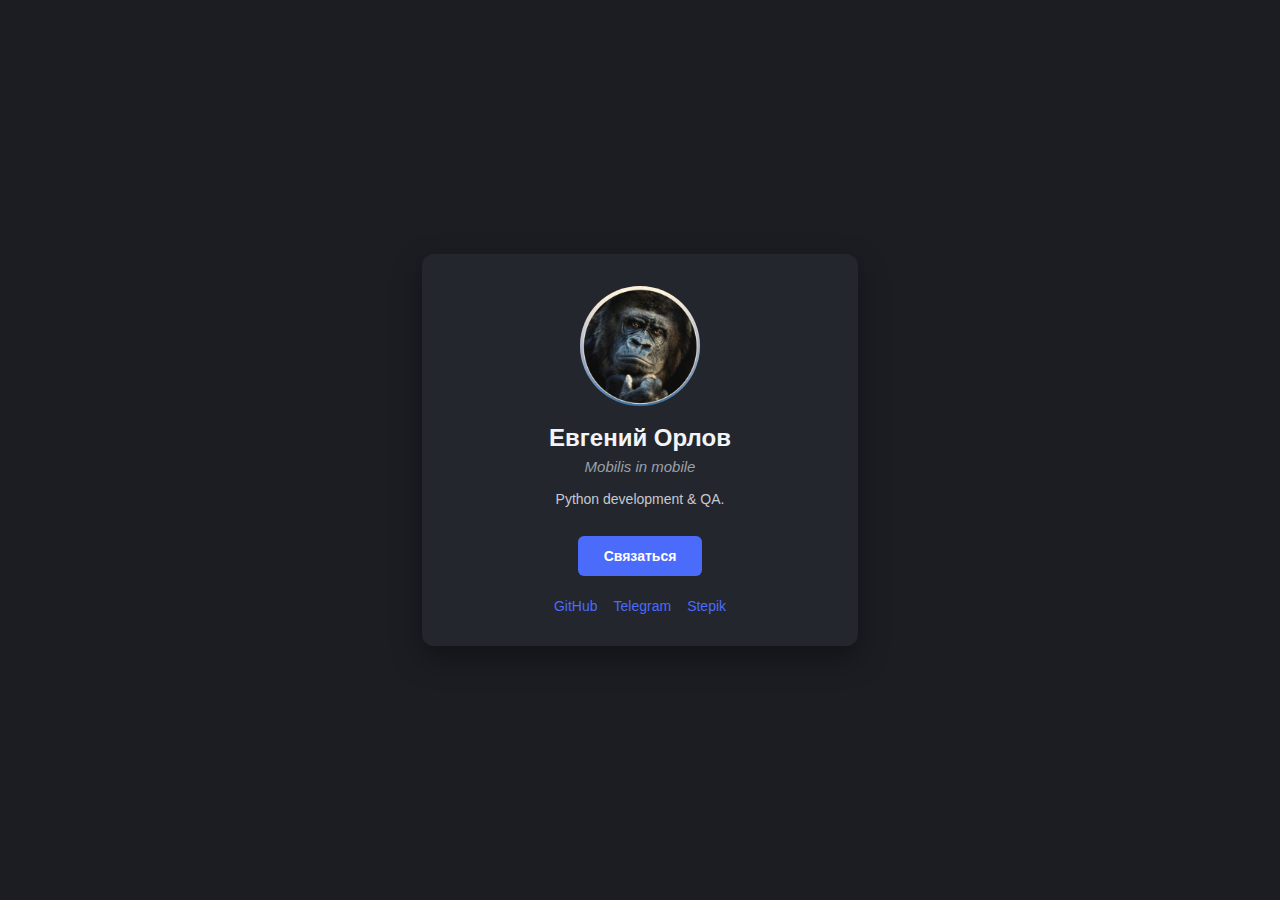
<file: index.html>
<!doctype html>
<html lang="ru">
<head>
  <meta charset="UTF-8">
  <meta name="viewport" content="width=device-width, initial-scale=1">
  <title>Визитка</title>
  <link rel="icon" href="icons/favicon.ico">
  <link rel="stylesheet" href="css/styles.css">
</head>
<body>

  <div class="card">
    <img class="avatar" src="images/фото.jpg" alt="Фото">

    <h1>Евгений Орлов</h1>
    <p class="role">Mobilis in mobile</p>

    <p class="description">
      Python development & QA.
    </p>

    <a href="mailto:seaman2774@yandex.ru" class="btn">Связаться</a>

    <div class="links">
      <a href="https://github.com/EvOrlov" target="_blank">GitHub</a>
      <a href="https://t.me/Seaman2774" target="_blank">Telegram</a>
      <a href="https://stepik.org/users/356865579/certificates" target="_blank">Stepik</a>
    </div>
  </div>

</body>
</html>
</file>
<file: css/styles.css>
body {
  margin: 0;
  padding: 0;
  font-family: Arial, Helvetica, sans-serif;
  background: #1b1d23;
  color: #e6e8ec;
  display: flex;
  justify-content: center;
  align-items: center;
  min-height: 100vh;
}

.card {
  background: #23262d;
  width: 380px;
  padding: 32px 28px;
  border-radius: 12px;
  box-shadow: 0 12px 30px rgba(0, 0, 0, 0.35);
  text-align: center;
  animation: fadeIn 0.6s ease;
}

.avatar {
  width: 120px;
  height: 120px;
  border-radius: 50%;
  object-fit: cover;
  display: block;
  margin: 0 auto 18px;
  background: #3a3d47;
}

h1 {
  margin: 0;
  font-size: 24px;
  font-weight: 700;
  color: #f3f4f8;
}

.role {
  margin: 6px 0 14px;
  font-size: 15px;
  color: #9ba0a8;
  font-style: italic;
}

.description {
  margin: 0 0 26px;
  font-size: 14px;
  color: #c6c9cf;
  line-height: 1.5;
}

.btn {
  display: inline-block;
  padding: 12px 26px;
  margin-bottom: 22px;
  background: #4b6bfb;
  color: white;
  border-radius: 6px;
  text-decoration: none;
  font-size: 14px;
  font-weight: bold;
  transition: background 0.25s, transform 0.2s;
}

.btn:hover {
  background: #3e57c4;
  transform: translateY(-2px);
}

.links {
  display: flex;
  justify-content: center;
  gap: 16px;
  flex-wrap: wrap;
}

.links a {
  font-size: 14px;
  color: #4b6bfb;
  text-decoration: none;
  transition: opacity 0.2s;
}

.links a:hover {
  opacity: 0.7;
}

@keyframes fadeIn {
  from { opacity: 0; transform: translateY(10px); }
  to { opacity: 1; transform: translateY(0); }
}
</file>
<file: styles.css>
body {
  margin: 0;
  padding: 0;
  font-family: Arial, Helvetica, sans-serif;
  background: #1b1d23;
  color: #e6e8ec;
  display: flex;
  justify-content: center;
  align-items: center;
  min-height: 100vh;
}

.card {
  background: #23262d;
  width: 380px;
  padding: 32px 28px;
  border-radius: 12px;
  box-shadow: 0 12px 30px rgba(0, 0, 0, 0.35);
  text-align: center;
  animation: fadeIn 0.6s ease;
}

.avatar {
  width: 120px;
  height: 120px;
  border-radius: 50%;
  object-fit: cover;
  display: block;
  margin: 0 auto 18px;
  background: #3a3d47;
}

h1 {
  margin: 0;
  font-size: 24px;
  font-weight: 700;
  color: #f3f4f8;
}

.role {
  margin: 6px 0 14px;
  font-size: 15px;
  color: #9ba0a8;
  font-style: italic;
}

.description {
  margin: 0 0 26px;
  font-size: 14px;
  color: #c6c9cf;
  line-height: 1.5;
}

.btn {
  display: inline-block;
  padding: 12px 26px;
  margin-bottom: 22px;
  background: #4b6bfb;
  color: white;
  border-radius: 6px;
  text-decoration: none;
  font-size: 14px;
  font-weight: bold;
  transition: background 0.25s, transform 0.2s;
}

.btn:hover {
  background: #3e57c4;
  transform: translateY(-2px);
}

.links {
  display: flex;
  justify-content: center;
  gap: 16px;
  flex-wrap: wrap;
}

.links a {
  font-size: 14px;
  color: #4b6bfb;
  text-decoration: none;
  transition: opacity 0.2s;
}

.links a:hover {
  opacity: 0.7;
}

@keyframes fadeIn {
  from { opacity: 0; transform: translateY(10px); }
  to { opacity: 1; transform: translateY(0); }
}
</file>
